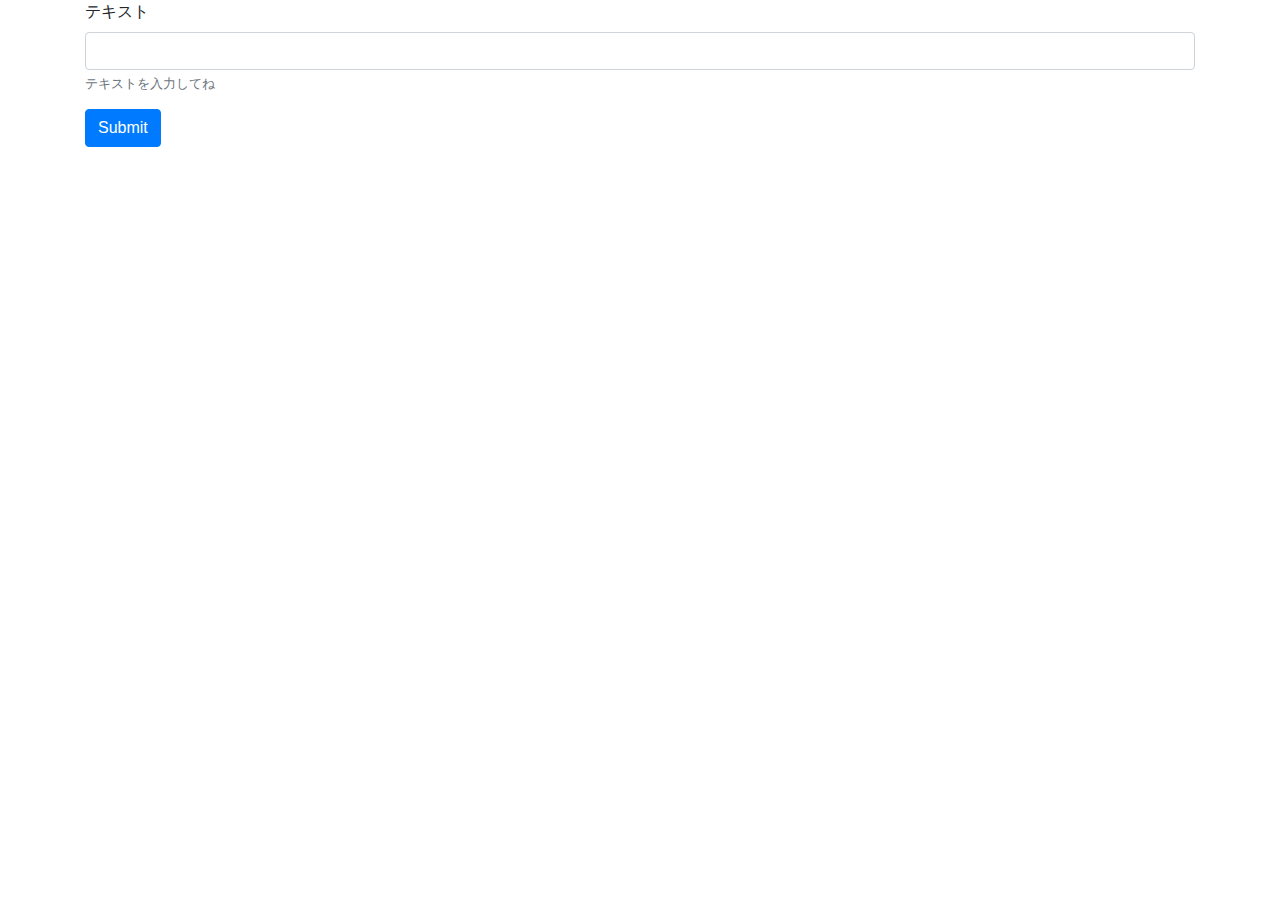
<file: public/index.html>
<!DOCTYPE html>
<html lang="ja">

<head>
  <meta charset="UTF-8">
  <meta name="viewport" content="width=device-width, initial-scale=1.0">
  <title>Go Echo API Sample</title>
  <link rel="stylesheet" href="https://stackpath.bootstrapcdn.com/bootstrap/4.4.1/css/bootstrap.min.css"
    integrity="sha384-Vkoo8x4CGsO3+Hhxv8T/Q5PaXtkKtu6ug5TOeNV6gBiFeWPGFN9MuhOf23Q9Ifjh" crossorigin="anonymous">
  <link rel="stylesheet" href="/assets/css/style.css">
</head>

<body class="home">
  <!-- Main Contents -->
  <div class="container">
    <form id="form-log">
      <div class="form-group">
        <label for="input-text">テキスト</label>
        <input type="text" class="form-control" id="input-text" aria-describedby="text-help" name="text" required>
        <small id="text-help" class="form-text text-muted">テキストを入力してね</small>
      </div>
      <button type="submit" class="btn btn-primary" id="submit-log">Submit</button>
    </form>
    <ul id="logs">
    </ul>
  </div>


  <!-- Modal -->
  <div class="modal fade" id="failModal" data-backdrop="static" tabindex="-1" role="dialog"
    aria-labelledby="failModalLabel" aria-hidden="true">
    <div class="modal-dialog" role="document">
      <div class="modal-content">
        <div class="modal-header">
          <h5 class="modal-title" id="failModalLabel">ようこそGo言語のサンプルアプリへ</h5>
        </div>
        <div class="modal-body">
          <ul>
            <li><a href="./signup">新規登録</a></li>
            <li><a href="./signin">ログイン</a></li>
          </ul>
        </div>
      </div>
    </div>
  </div>

  <script src="https://code.jquery.com/jquery-3.5.0.min.js"
    integrity="sha256-xNzN2a4ltkB44Mc/Jz3pT4iU1cmeR0FkXs4pru/JxaQ=" crossorigin="anonymous"></script>
  <script src="https://stackpath.bootstrapcdn.com/bootstrap/4.4.1/js/bootstrap.min.js"
    integrity="sha384-wfSDF2E50Y2D1uUdj0O3uMBJnjuUD4Ih7YwaYd1iqfktj0Uod8GCExl3Og8ifwB6" crossorigin="anonymous">
  </script>
  <script src="/assets/js/api.js"></script>
</body>

</html>
</file>
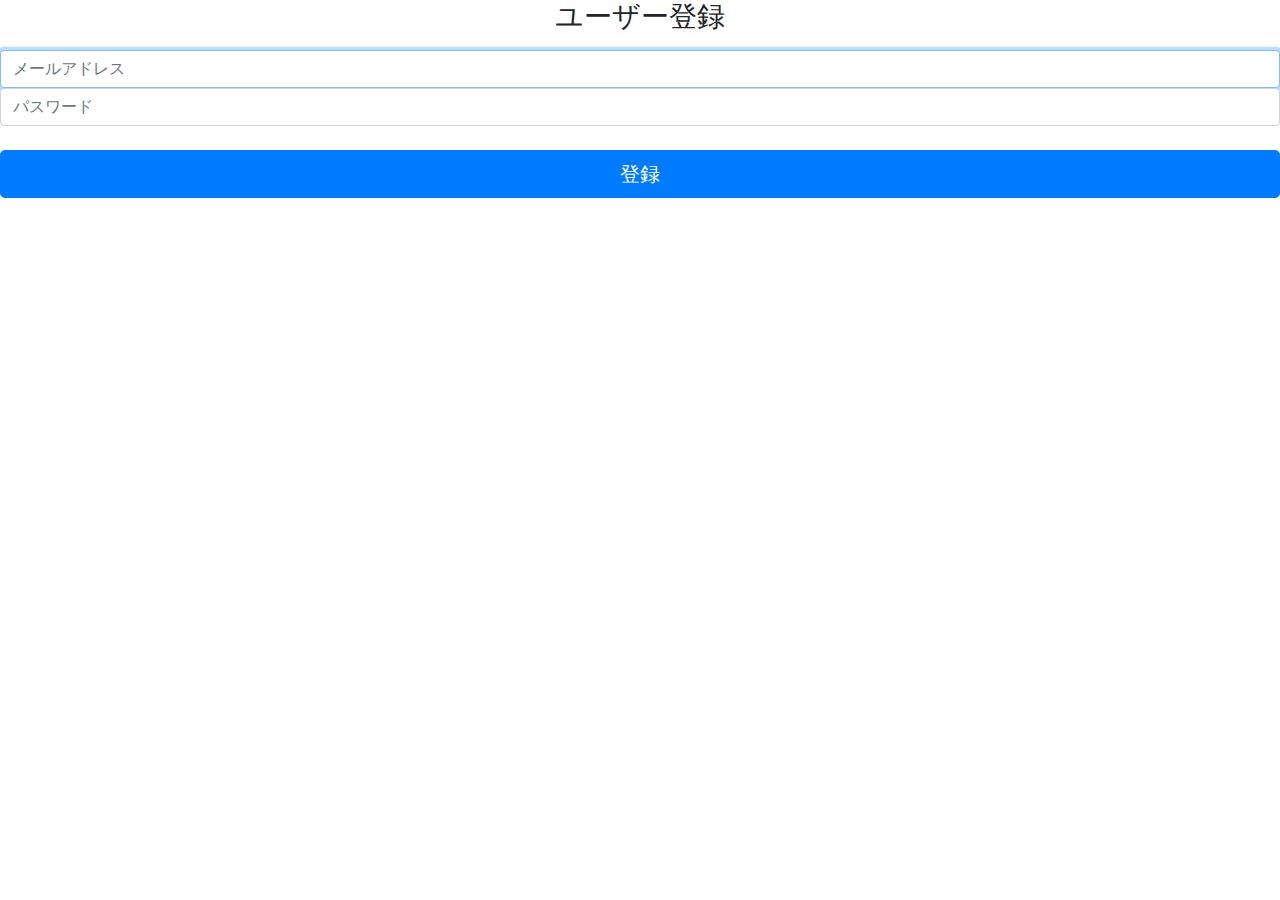
<file: signup.html>
<!DOCTYPE html>
<html lang="en">

<head>
  <meta charset="UTF-8">
  <meta name="viewport" content="width=device-width, initial-scale=1.0">
  <title>Signup</title>
  <link rel="stylesheet" href="https://stackpath.bootstrapcdn.com/bootstrap/4.4.1/css/bootstrap.min.css"
    integrity="sha384-Vkoo8x4CGsO3+Hhxv8T/Q5PaXtkKtu6ug5TOeNV6gBiFeWPGFN9MuhOf23Q9Ifjh" crossorigin="anonymous">
  <link rel="stylesheet" href="./css/style.css">
</head>

<body>
  <!-- Main Contents -->
  <div class="text-center">
    <form id="form-signup">
      <h1 class="h3 mb-3 font-weight-normal">ユーザー登録</h1>
      <label for="inputEmail" class="sr-only">メールアドレス</label>
      <input type="email" id="inputEmail" class="form-control" placeholder="メールアドレス" required autofocus name="email">
      <label for="inputPassword" class="sr-only">パスワード</label>
      <input type="password" id="inputPassword" class="form-control" placeholder="パスワード" required name="password">
      <button class="btn btn-lg btn-primary btn-block" type="submit" id="submit">登録</button>
    </form>
  </div>

  <!-- Modal -->
  <div class="modal fade" id="failModal" tabindex="-1" role="dialog" aria-labelledby="failModalLabel"
    aria-hidden="true">
    <div class="modal-dialog" role="document">
      <div class="modal-content">
        <div class="modal-header">
          <h5 class="modal-title" id="failModalLabel">Modal title</h5>
          <button type="button" class="close" data-dismiss="modal" aria-label="Close">
            <span aria-hidden="true">&times;</span>
          </button>
        </div>
        <div class="modal-body">
          ユーザー登録に失敗しました。
        </div>
        <div class="modal-footer">
          <button type="button" class="btn btn-secondary" data-dismiss="modal">閉じる</button>
        </div>
      </div>
    </div>
  </div>

  <script src="https://code.jquery.com/jquery-3.5.0.min.js"
    integrity="sha256-xNzN2a4ltkB44Mc/Jz3pT4iU1cmeR0FkXs4pru/JxaQ=" crossorigin="anonymous"></script>
  <script src="https://stackpath.bootstrapcdn.com/bootstrap/4.4.1/js/bootstrap.min.js"
    integrity="sha384-wfSDF2E50Y2D1uUdj0O3uMBJnjuUD4Ih7YwaYd1iqfktj0Uod8GCExl3Og8ifwB6" crossorigin="anonymous">
  </script>
  <script src="./js/api.js"></script>
</body>

</html>
</file>
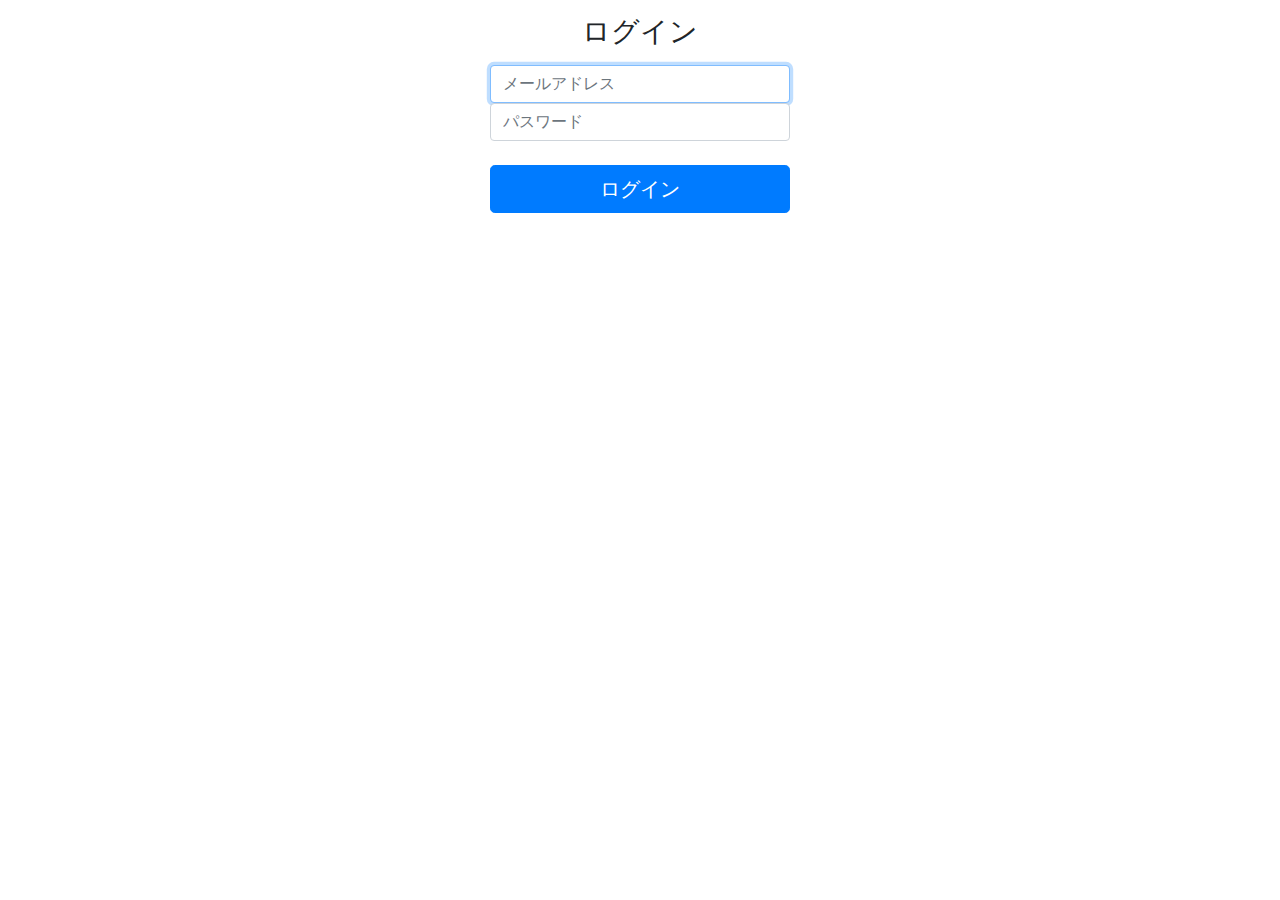
<file: public/signin.html>
<!DOCTYPE html>
<html lang="ja">

<head>
  <meta charset="UTF-8">
  <meta name="viewport" content="width=device-width, initial-scale=1.0">
  <title>Signup</title>
  <link rel="stylesheet" href="https://stackpath.bootstrapcdn.com/bootstrap/4.4.1/css/bootstrap.min.css"
    integrity="sha384-Vkoo8x4CGsO3+Hhxv8T/Q5PaXtkKtu6ug5TOeNV6gBiFeWPGFN9MuhOf23Q9Ifjh" crossorigin="anonymous">
  <link rel="stylesheet" href="/assets/css/style.css">
</head>

<body>
  <!-- Main Contents -->
  <div class="text-center">
    <form id="form-signin">
      <h1 class="h3 mb-3 font-weight-normal">ログイン</h1>
      <label for="inputEmail" class="sr-only">メールアドレス</label>
      <input type="email" id="inputEmail" class="form-control" placeholder="メールアドレス" required autofocus name="email">
      <label for="inputPassword" class="sr-only">パスワード</label>
      <input type="password" id="inputPassword" class="form-control" placeholder="パスワード" required name="password">
      <button class="btn btn-lg btn-primary btn-block" type="submit" id="submit-signin">ログイン</button>
    </form>
  </div>

  <!-- Modal -->
  <div class="modal fade" id="failModal" tabindex="-1" role="dialog" aria-labelledby="failModalLabel"
    aria-hidden="true">
    <div class="modal-dialog" role="document">
      <div class="modal-content">
        <div class="modal-header">
          <h5 class="modal-title" id="failModalLabel">Modal title</h5>
          <button type="button" class="close" data-dismiss="modal" aria-label="Close">
            <span aria-hidden="true">&times;</span>
          </button>
        </div>
        <div class="modal-body">
          ログインに失敗しました。
        </div>
        <div class="modal-footer">
          <button type="button" class="btn btn-secondary" data-dismiss="modal">閉じる</button>
        </div>
      </div>
    </div>
  </div>

  <script src="https://code.jquery.com/jquery-3.5.0.min.js"
    integrity="sha256-xNzN2a4ltkB44Mc/Jz3pT4iU1cmeR0FkXs4pru/JxaQ=" crossorigin="anonymous"></script>
  <script src="https://stackpath.bootstrapcdn.com/bootstrap/4.4.1/js/bootstrap.min.js"
    integrity="sha384-wfSDF2E50Y2D1uUdj0O3uMBJnjuUD4Ih7YwaYd1iqfktj0Uod8GCExl3Og8ifwB6" crossorigin="anonymous">
  </script>
  <script src="/assets/js/api.js"></script>
</body>

</html>
</file>
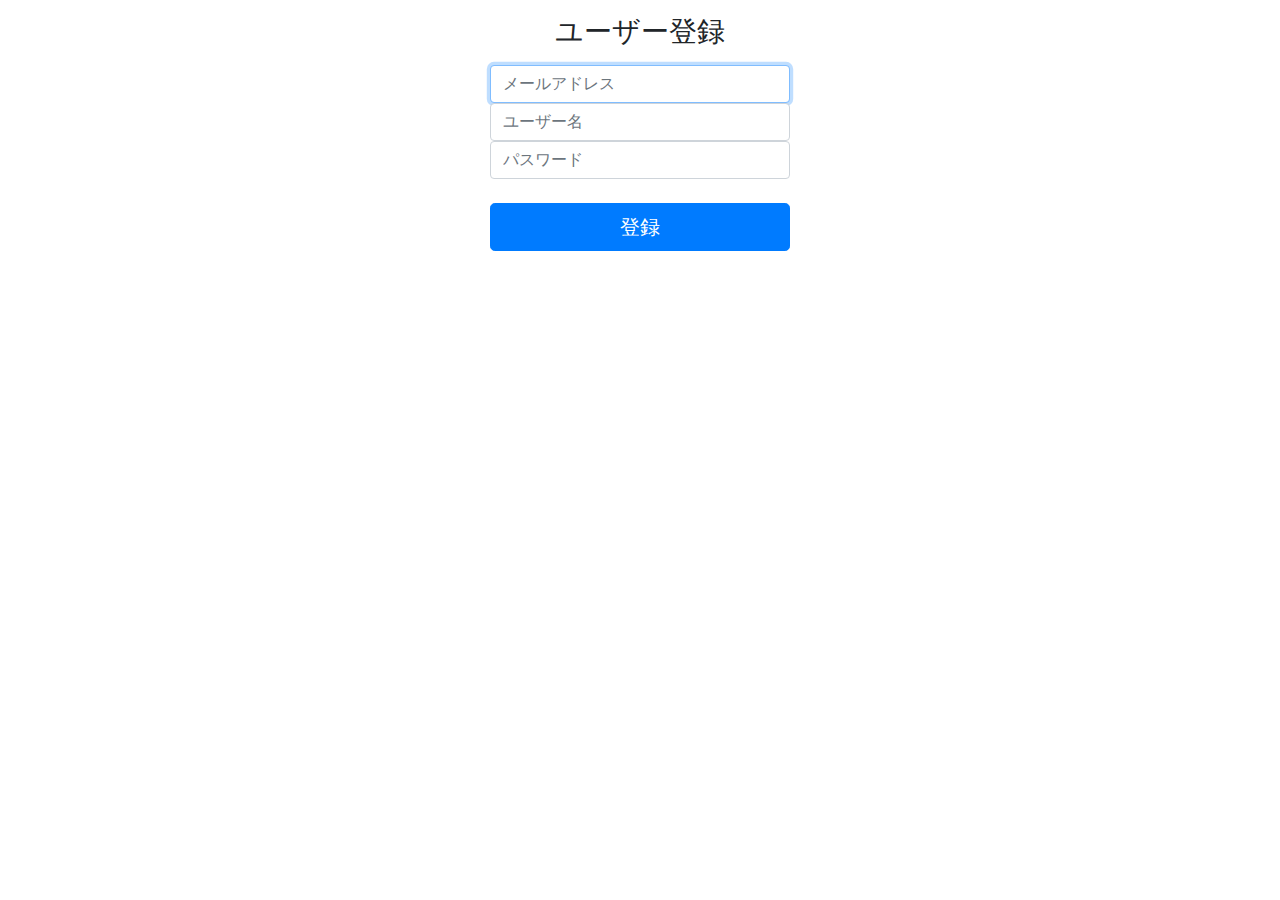
<file: public/signup.html>
<!DOCTYPE html>
<html lang="ja">

<head>
  <meta charset="UTF-8">
  <meta name="viewport" content="width=device-width, initial-scale=1.0">
  <title>Signup</title>
  <link rel="stylesheet" href="https://stackpath.bootstrapcdn.com/bootstrap/4.4.1/css/bootstrap.min.css"
    integrity="sha384-Vkoo8x4CGsO3+Hhxv8T/Q5PaXtkKtu6ug5TOeNV6gBiFeWPGFN9MuhOf23Q9Ifjh" crossorigin="anonymous">
  <link rel="stylesheet" href="/assets/css/style.css">
</head>

<body>
  <!-- Main Contents -->
  <div class="text-center">
    <form id="form-signup">
      <h1 class="h3 mb-3 font-weight-normal">ユーザー登録</h1>
      <label for="inputEmail" class="sr-only">メールアドレス</label>
      <input type="email" id="inputEmail" class="form-control" placeholder="メールアドレス" required autofocus name="email">
      <label for="inputName" class="sr-only">ユーザー名</label>
      <input type="name" id="inputName" class="form-control" placeholder="ユーザー名" require name="name">
      <label for="inputPassword" class="sr-only">パスワード</label>
      <input type="password" id="inputPassword" class="form-control" placeholder="パスワード" required name="password">
      <button class="btn btn-lg btn-primary btn-block" type="submit" id="submit">登録</button>
    </form>
  </div>

  <!-- Modal -->
  <div class="modal fade" id="failModal" tabindex="-1" role="dialog" aria-labelledby="failModalLabel"
    aria-hidden="true">
    <div class="modal-dialog" role="document">
      <div class="modal-content">
        <div class="modal-header">
          <h5 class="modal-title" id="failModalLabel">エラー</h5>
          <button type="button" class="close" data-dismiss="modal" aria-label="Close">
            <span aria-hidden="true">&times;</span>
          </button>
        </div>
        <div class="modal-body">
          ユーザー登録に失敗しました。
        </div>
        <div class="modal-footer">
          <button type="button" class="btn btn-secondary" data-dismiss="modal">閉じる</button>
        </div>
      </div>
    </div>
  </div>

  <script src="https://code.jquery.com/jquery-3.5.0.min.js"
    integrity="sha256-xNzN2a4ltkB44Mc/Jz3pT4iU1cmeR0FkXs4pru/JxaQ=" crossorigin="anonymous"></script>
  <script src="https://stackpath.bootstrapcdn.com/bootstrap/4.4.1/js/bootstrap.min.js"
    integrity="sha384-wfSDF2E50Y2D1uUdj0O3uMBJnjuUD4Ih7YwaYd1iqfktj0Uod8GCExl3Og8ifwB6" crossorigin="anonymous">
  </script>
  <script src="/assets/js/api.js"></script>
</body>

</html>
</file>
<file: assets/css/style.css>
#form-signin,
#form-signup {
  width: 100%;
  max-width: 330px;
  padding: 15px;
  margin: auto;
}

#inputPassword {
  margin-bottom: 1.5em;
}
</file>
<file: css/style.css>
.form-signin,
.form-signup {
  width: 100%;
  max-width: 330px;
  padding: 15px;
  margin: auto;
}

#inputPassword {
  margin-bottom: 1.5em;
}
</file>
